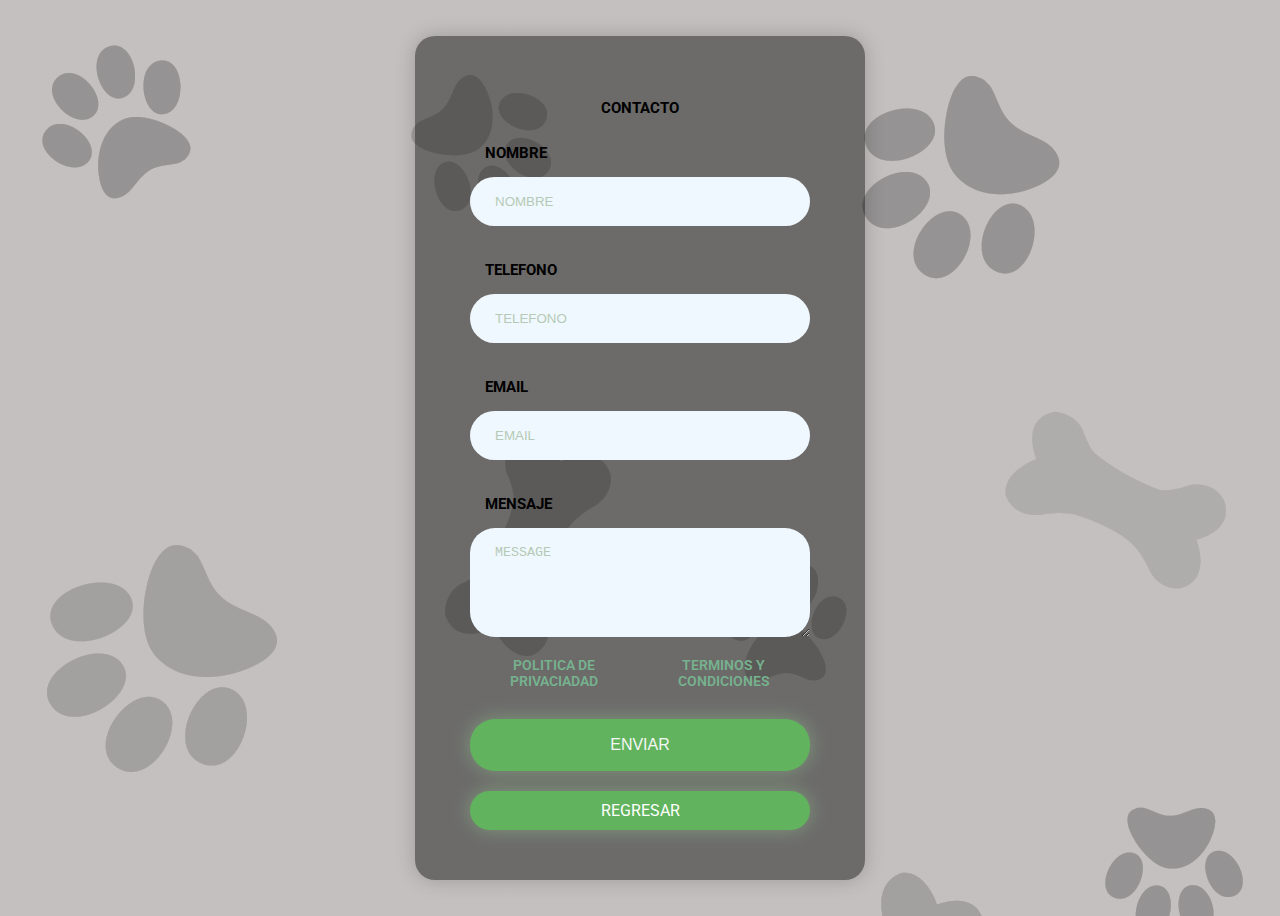
<file: contacto.html>
<!DOCTYPE html>
<html lang="en">
<head>
    <meta charset="UTF-8">
    <meta name="viewport" content="width=device-width, initial-scale=1.0">
    <title>Document</title>
    <link rel="stylesheet" href="contacto.css">
    <link rel="stylesheet" href="index.html">
</head>
<body>
    <form >
        <h2>contacto</h2>

        <div class="input-group">

            <label for="name">nombre</label>
            <input type="text" name="name" id="name" placeholder="nombre">

            <label for="phone">telefono</label>
            <input type="telefono" name="phone" id="phone" placeholder="telefono">

            <label for="email">email</label>
            <input type="email" name="email" id="email" placeholder="email">

            <label for="message">mensaje</label>
            <textarea name="message" id="message" cols="30" rows="5" placeholder="message"></textarea>

            <div class="form-txt">
                <a href="#">politica de privaciadad</a>
                <a href="#">terminos y condiciones</a>
            </div>

           
            <input  class="btn-1"  type="submit" value="enviar" >

           <a href="index.html" class="btn-2">regresar</a>
            
            

            

        </div>
    </form>



</body>
</html>
</file>
<file: contacto.css>
@import url('https://fonts.googleapis.com/css2?family=Poppins:wght@400;500;700;800&family=Roboto:wght@400;500;700;900&display=swap');

body{
    text-transform: uppercase;
    font-family: 'Roboto', sans-serif;
    min-height: 100vh;
    display: flex;
    justify-content: center;
    align-items: center;
    background-image: linear-gradient(
        rgba(170, 165, 165, 0.7),
        rgba(170, 165, 165, 0.7)),
        url(images/png.png);
}

form{
    background-color: #0d0e0d7a;
    padding: 50px 55px;
    box-shadow: 0 0 20px rgba(0,0,0,0.2);
    border-radius: 20px;
    text-align: center;
    width: 340px;
}

.input-group{
    display: flex;
    flex-direction: column;
    text-align: left;
}

h2{
    color: black;
    font-size: 15px;
    text-transform: uppercase;
}

label{
    color: black;
    font-size: 15px;
    font-weight: 700;
    margin: 15px;
    
}

input, textarea{
    text-transform: uppercase;
    padding: 17px 25px ;
    border-radius: 25px;
    margin-bottom: 20px;
    background-color: aliceblue;
    border:none;
    color:#60df6c;
    outline: none;
}

input::placeholder ,textarea::placeholder{
    color: #b5cab6;
}

.form-txt{
    margin-bottom: 30px;
    display: flex;
    justify-content: space-between;
    text-align: center;

}

.form-txt a{
    color: #76b28e;
    font-size: 14px;
    font-weight: 600;
    text-decoration: none;



}

.btn-1 {
    text-transform: uppercase;
    font-size: 16px;
    color: #f4f7f4;
    border: 0;
    border-radius: 25px;
    background-color: #62b35e;
    box-shadow: 0 0 20px rgba(160, 226, 154, 0.4);
    cursor: pointer;
}

.btn-2{
    padding: 10px;
    text-align: center;
    text-decoration: none;
    color: rgb(255, 255, 255);
    font-size: 16px;
    background-color: #62b35e;
    border-radius: 25px;
    border: 0;
    box-shadow: 0 0 20px rgba(160, 226, 154, 0.4);

}

.btn:hover{
    background-color: #50e04b;

}

@media(max-width:991px){

    body{
        padding: 30px;

    }

    form{
        padding: 50px 30px;
        width: 100%;
    }

    input{
        padding: 15px 10px;
    }
}
</file>
